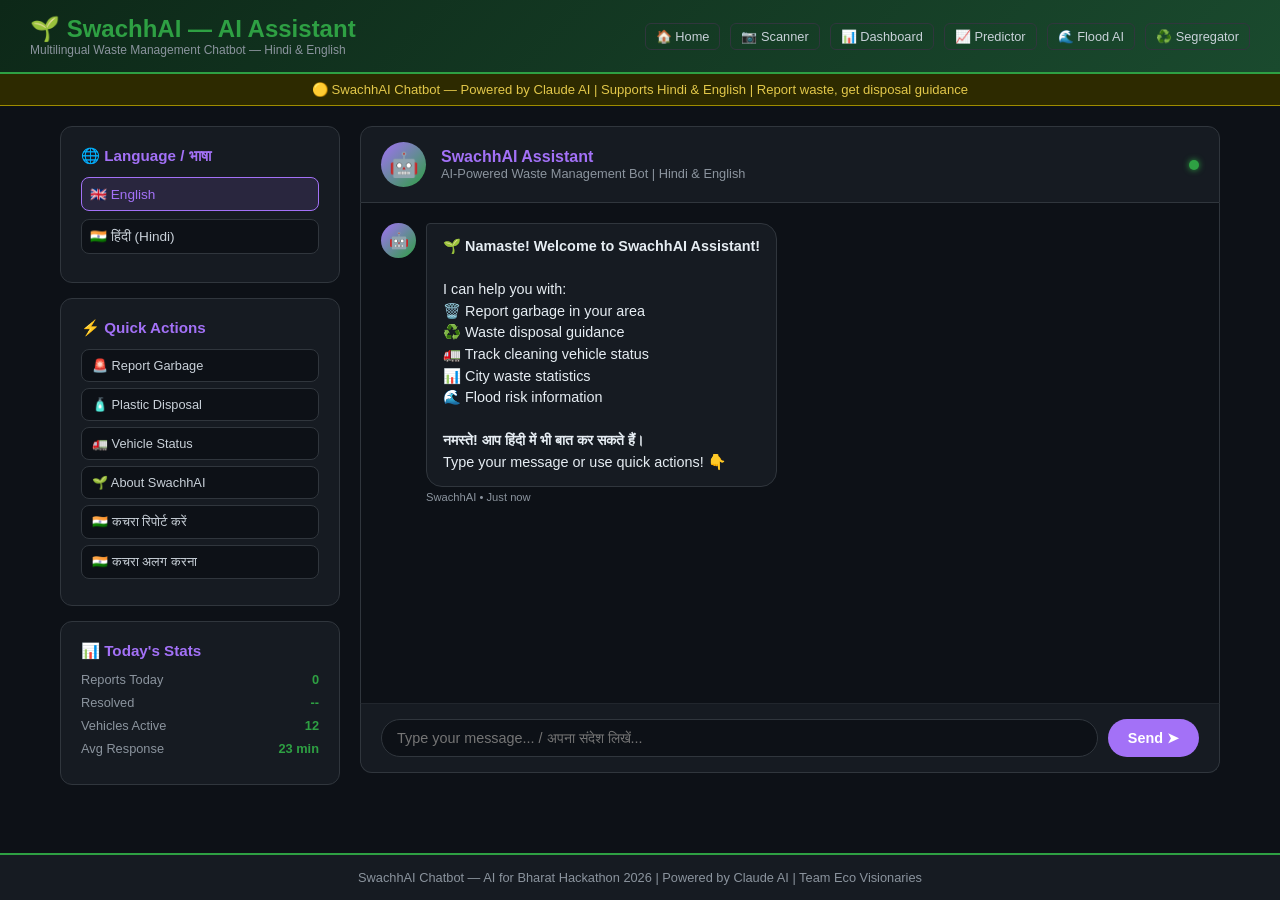
<file: chatbot.html>
<!DOCTYPE html>
<html lang="en">
<head>
    <meta charset="UTF-8">
    <meta name="viewport" content="width=device-width, initial-scale=1.0">
    <title>SwachhAI — AI Chatbot</title>
    <style>
        * { margin: 0; padding: 0; box-sizing: border-box; font-family: 'Segoe UI', sans-serif; }
        body { background: #0d1117; color: #e6edf3; min-height: 100vh; display: flex; flex-direction: column; }
        .header {
            background: linear-gradient(135deg, #0d2818, #1a4a2e);
            padding: 15px 30px;
            display: flex; justify-content: space-between; align-items: center;
            border-bottom: 2px solid #2ea043;
        }
        .header h1 { font-size: 1.5rem; color: #2ea043; }
        .nav-links { display: flex; gap: 10px; flex-wrap: wrap; }
        .nav-link {
            color: #c9d1d9; text-decoration: none;
            font-size: 0.8rem; padding: 5px 10px;
            border: 1px solid #30363d; border-radius: 6px; transition: all 0.3s;
        }
        .nav-link:hover { background: #2ea043; color: white; }
        .sim-banner {
            background: #2d2a00; border-bottom: 1px solid #9e8c00;
            color: #e3c84a; text-align: center; padding: 8px; font-size: 0.82rem;
        }

        .chat-container {
            display: flex; flex: 1; max-width: 1200px;
            width: 100%; margin: 20px auto; padding: 0 20px;
            gap: 20px;
        }

        /* Sidebar */
        .sidebar {
            width: 280px; flex-shrink: 0;
        }
        .sidebar-card {
            background: #161b22; border: 1px solid #30363d;
            border-radius: 12px; padding: 20px; margin-bottom: 15px;
        }
        .sidebar-card h3 { color: #a371f7; font-size: 0.95rem; margin-bottom: 12px; }
        .lang-btn {
            width: 100%; padding: 8px; margin-bottom: 8px;
            background: #0d1117; border: 1px solid #30363d;
            color: #c9d1d9; border-radius: 8px; cursor: pointer;
            font-size: 0.85rem; transition: all 0.3s; text-align: left;
        }
        .lang-btn.active { background: #a371f722; border-color: #a371f7; color: #a371f7; }
        .lang-btn:hover { border-color: #a371f7; }

        .quick-btn {
            width: 100%; padding: 8px 10px; margin-bottom: 6px;
            background: #0d1117; border: 1px solid #30363d;
            color: #c9d1d9; border-radius: 8px; cursor: pointer;
            font-size: 0.8rem; transition: all 0.3s; text-align: left;
        }
        .quick-btn:hover { background: #a371f722; border-color: #a371f7; color: #a371f7; }

        .stat-row { display: flex; justify-content: space-between; margin-bottom: 8px; }
        .stat-key { font-size: 0.8rem; color: #8b949e; }
        .stat-val { font-size: 0.8rem; font-weight: bold; color: #2ea043; }

        /* Chat */
        .chat-main { flex: 1; display: flex; flex-direction: column; }

        .chat-header {
            background: #161b22; border: 1px solid #30363d;
            border-radius: 12px 12px 0 0; padding: 15px 20px;
            display: flex; align-items: center; gap: 15px;
        }
        .bot-avatar {
            width: 45px; height: 45px; border-radius: 50%;
            background: linear-gradient(135deg, #a371f7, #2ea043);
            display: flex; align-items: center; justify-content: center;
            font-size: 1.5rem;
        }
        .bot-info h3 { color: #a371f7; font-size: 1rem; }
        .bot-info p { color: #8b949e; font-size: 0.8rem; }
        .online-dot {
            width: 10px; height: 10px; background: #2ea043;
            border-radius: 50%; margin-left: auto;
            box-shadow: 0 0 6px #2ea043;
            animation: pulse 2s infinite;
        }
        @keyframes pulse {
            0%, 100% { opacity: 1; }
            50% { opacity: 0.4; }
        }

        .chat-messages {
            flex: 1; background: #0d1117;
            border-left: 1px solid #30363d;
            border-right: 1px solid #30363d;
            padding: 20px; overflow-y: auto;
            min-height: 400px; max-height: 500px;
            display: flex; flex-direction: column; gap: 15px;
        }

        .message { display: flex; gap: 10px; max-width: 85%; }
        .message.user { align-self: flex-end; flex-direction: row-reverse; }
        .message.bot { align-self: flex-start; }

        .msg-avatar {
            width: 35px; height: 35px; border-radius: 50%;
            display: flex; align-items: center; justify-content: center;
            font-size: 1rem; flex-shrink: 0;
        }
        .bot .msg-avatar { background: linear-gradient(135deg, #a371f7, #2ea043); }
        .user .msg-avatar { background: #2ea04344; border: 1px solid #2ea043; }

        .msg-bubble {
            padding: 12px 16px; border-radius: 16px;
            font-size: 0.9rem; line-height: 1.5;
        }
        .bot .msg-bubble {
            background: #161b22; border: 1px solid #30363d;
            color: #e6edf3; border-radius: 4px 16px 16px 16px;
        }
        .user .msg-bubble {
            background: #2ea04322; border: 1px solid #2ea043;
            color: #e6edf3; border-radius: 16px 4px 16px 16px;
        }
        .msg-time { font-size: 0.7rem; color: #8b949e; margin-top: 4px; }

        .typing {
            display: none; align-self: flex-start;
            background: #161b22; border: 1px solid #30363d;
            padding: 12px 16px; border-radius: 16px;
        }
        .typing-dots span {
            display: inline-block; width: 8px; height: 8px;
            background: #a371f7; border-radius: 50%; margin: 0 2px;
            animation: bounce 1.2s infinite;
        }
        .typing-dots span:nth-child(2) { animation-delay: 0.2s; }
        .typing-dots span:nth-child(3) { animation-delay: 0.4s; }
        @keyframes bounce {
            0%, 100% { transform: translateY(0); }
            50% { transform: translateY(-6px); }
        }

        .chat-input-area {
            background: #161b22;
            border: 1px solid #30363d;
            border-radius: 0 0 12px 12px;
            border-top: 1px solid #21262d;
            padding: 15px 20px;
            display: flex; gap: 10px;
        }
        .chat-input {
            flex: 1; background: #0d1117;
            border: 1px solid #30363d; color: #e6edf3;
            padding: 10px 15px; border-radius: 25px;
            font-size: 0.9rem; outline: none;
            transition: border-color 0.3s;
        }
        .chat-input:focus { border-color: #a371f7; }
        .send-btn {
            background: #a371f7; color: white;
            border: none; padding: 10px 20px;
            border-radius: 25px; cursor: pointer;
            font-size: 0.9rem; font-weight: bold;
            transition: all 0.3s;
        }
        .send-btn:hover { background: #8b5cf6; transform: scale(1.05); }

        .footer {
            background: #161b22; border-top: 2px solid #2ea043;
            padding: 15px; text-align: center;
            color: #8b949e; font-size: 0.8rem; margin-top: 20px;
        }

        @media (max-width: 768px) {
            .chat-container { flex-direction: column; }
            .sidebar { width: 100%; }
            .header { flex-direction: column; gap: 10px; }
        }
    </style>
</head>
<body>

<div class="header">
    <div>
        <h1>🌱 SwachhAI — AI Assistant</h1>
        <p style="color:#8b949e; font-size:0.75rem;">Multilingual Waste Management Chatbot — Hindi & English</p>
    </div>
    <nav class="nav-links">
        <a href="index.html" class="nav-link">🏠 Home</a>
        <a href="scanner.html" class="nav-link">📷 Scanner</a>
        <a href="dashboard.html" class="nav-link">📊 Dashboard</a>
        <a href="predict.html" class="nav-link">📈 Predictor</a>
        <a href="flood.html" class="nav-link">🌊 Flood AI</a>
        <a href="segregate.html" class="nav-link">♻️ Segregator</a>
    </nav>
</div>

<div class="sim-banner">
    🟡 SwachhAI Chatbot — Powered by Claude AI | Supports Hindi & English | Report waste, get disposal guidance
</div>

<div class="chat-container">

    <!-- Sidebar -->
    <div class="sidebar">

        <div class="sidebar-card">
            <h3>🌐 Language / भाषा</h3>
            <button class="lang-btn active" id="btnEn" onclick="setLang('en')">
                🇬🇧 English
            </button>
            <button class="lang-btn" id="btnHi" onclick="setLang('hi')">
                🇮🇳 हिंदी (Hindi)
            </button>
        </div>

        <div class="sidebar-card">
            <h3>⚡ Quick Actions</h3>
            <button class="quick-btn" onclick="quickSend('Report garbage near my area')">
                🚨 Report Garbage
            </button>
            <button class="quick-btn" onclick="quickSend('How to dispose plastic waste?')">
                🧴 Plastic Disposal
            </button>
            <button class="quick-btn" onclick="quickSend('When will cleaning vehicle come?')">
                🚛 Vehicle Status
            </button>
            <button class="quick-btn" onclick="quickSend('What is SwachhAI?')">
                🌱 About SwachhAI
            </button>
            <button class="quick-btn" onclick="quickSend('मेरे पास कचरा जमा हो गया है')">
                🇮🇳 कचरा रिपोर्ट करें
            </button>
            <button class="quick-btn" onclick="quickSend('कचरे को कैसे अलग करें?')">
                🇮🇳 कचरा अलग करना
            </button>
        </div>

        <div class="sidebar-card">
            <h3>📊 Today's Stats</h3>
            <div class="stat-row">
                <span class="stat-key">Reports Today</span>
                <span class="stat-val" id="reportsCount">0</span>
            </div>
            <div class="stat-row">
                <span class="stat-key">Resolved</span>
                <span class="stat-val">--</span>
            </div>
            <div class="stat-row">
                <span class="stat-key">Vehicles Active</span>
                <span class="stat-val">12</span>
            </div>
            <div class="stat-row">
                <span class="stat-key">Avg Response</span>
                <span class="stat-val">23 min</span>
            </div>
        </div>

    </div>

    <!-- Chat -->
    <div class="chat-main">
        <div class="chat-header">
            <div class="bot-avatar">🤖</div>
            <div class="bot-info">
                <h3>SwachhAI Assistant</h3>
                <p>AI-Powered Waste Management Bot | Hindi & English</p>
            </div>
            <div class="online-dot"></div>
        </div>

        <div class="chat-messages" id="chatMessages">
            <!-- Welcome message -->
            <div class="message bot">
                <div class="msg-avatar">🤖</div>
                <div>
                    <div class="msg-bubble">
                        🌱 <b>Namaste! Welcome to SwachhAI Assistant!</b><br><br>
                        I can help you with:<br>
                        🗑️ Report garbage in your area<br>
                        ♻️ Waste disposal guidance<br>
                        🚛 Track cleaning vehicle status<br>
                        📊 City waste statistics<br>
                        🌊 Flood risk information<br><br>
                        <b>नमस्ते! आप हिंदी में भी बात कर सकते हैं।</b><br>
                        Type your message or use quick actions! 👇
                    </div>
                    <div class="msg-time">SwachhAI • Just now</div>
                </div>
            </div>
        </div>

        <div class="typing" id="typing">
            <div class="typing-dots">
                <span></span><span></span><span></span>
            </div>
        </div>

        <div class="chat-input-area">
            <input
                type="text"
                class="chat-input"
                id="chatInput"
                placeholder="Type your message... / अपना संदेश लिखें..."
                onkeypress="if(event.key==='Enter') sendMessage()"
            >
            <button class="send-btn" onclick="sendMessage()">Send ➤</button>
        </div>
    </div>

</div>

<div class="footer">
    SwachhAI Chatbot — AI for Bharat Hackathon 2026 | Powered by Claude AI | Team Eco Visionaries
</div>

<script>
let currentLang = 'en';
let reportCount = 0;
const conversationHistory = [];

function setLang(lang) {
    currentLang = lang;
    document.getElementById('btnEn').classList.toggle('active', lang === 'en');
    document.getElementById('btnHi').classList.toggle('active', lang === 'hi');
}

function quickSend(text) {
    document.getElementById('chatInput').value = text;
    sendMessage();
}

function getTime() {
    return new Date().toLocaleTimeString([], { hour: '2-digit', minute: '2-digit' });
}

function addMessage(text, sender) {
    const messages = document.getElementById('chatMessages');
    const div = document.createElement('div');
    div.className = `message ${sender}`;
    div.innerHTML = `
        <div class="msg-avatar">${sender === 'bot' ? '🤖' : '👤'}</div>
        <div>
            <div class="msg-bubble">${text}</div>
            <div class="msg-time">${sender === 'bot' ? 'SwachhAI' : 'You'} • ${getTime()}</div>
        </div>
    `;
    messages.appendChild(div);
    messages.scrollTop = messages.scrollHeight;
}

async function sendMessage() {
    const input = document.getElementById('chatInput');
    const text = input.value.trim();
    if (!text) return;

    input.value = '';
    addMessage(text, 'user');

    // Check if report
    if (text.toLowerCase().includes('report') ||
        text.includes('कचरा') || text.includes('garbage') ||
        text.includes('waste') || text.includes('रिपोर्ट')) {
        reportCount++;
        document.getElementById('reportsCount').textContent = reportCount;
    }

    // Show typing
    const typing = document.getElementById('typing');
    typing.style.display = 'flex';

    // Add to history
    conversationHistory.push({ role: "user", content: text });

    try {
        const systemPrompt = `You are SwachhAI Assistant, an AI-powered waste management chatbot for Indian cities. You help citizens report garbage, get disposal guidance, track cleaning vehicles, and learn about waste management.

You support both Hindi and English. If the user writes in Hindi, respond in Hindi. If in English, respond in English.

You know these facts:
- India generates 62 million tonnes of waste annually
- SwachhAI uses AI cameras to detect waste types: Plastic, Organic, Paper, Metal
- Cleaning vehicles are deployed based on AI route optimization
- Average response time is 23 minutes after reporting
- Plastic goes in BLUE bin, Organic in GREEN bin, Paper in YELLOW bin, Metal in RED bin
- SwachhAI covers all 75 wards in Patna and is expanding to other cities
- For flood risk areas, waste blocking drains is critical
- Municipal corporations can use SwachhAI dashboard to monitor all 6 PMC circles

Keep responses concise, helpful and friendly. Use emojis. For garbage reports, confirm the report and give a ticket number like SWA-${Math.floor(Math.random()*9000)+1000}.`;

        const response = await fetch("https://api.anthropic.com/v1/messages", {
            method: "POST",
            headers: { "Content-Type": "application/json" },
            body: JSON.stringify({
                model: "claude-sonnet-4-6",
                max_tokens: 1000,
                system: systemPrompt,
                messages: conversationHistory
            })
        });

        const data = await response.json();
        const reply = data.content[0].text;

        conversationHistory.push({ role: "assistant", content: reply });

        typing.style.display = 'none';
        addMessage(reply.replace(/\n/g, '<br>'), 'bot');

    } catch (error) {
        typing.style.display = 'none';

        // Fallback responses when API unavailable
        const fallbacks = {
            report: `✅ <b>Garbage Report Registered!</b><br><br>🎫 Ticket: <b>SWA-${Math.floor(Math.random()*9000)+1000}</b><br>📍 Location: Being GPS tagged<br>🚛 Vehicle dispatched — ETA: ~23 minutes<br>📱 You will receive SMS confirmation<br><br>Thank you for keeping your city clean! 🌱`,
            plastic: `🧴 <b>Plastic Waste Disposal Guide:</b><br><br>✅ Rinse plastic bottles before disposal<br>✅ Place in <b>BLUE bin</b><br>✅ Remove caps and labels if possible<br>✅ Flatten bottles to save space<br><br>⚠️ Plastic takes 400+ years to decompose<br>🌱 SwachhAI collects plastic for recycling every Tuesday & Friday`,
            hindi: `नमस्ते! 🙏<br><br>🗑️ <b>SwachhAI आपकी मदद के लिए यहाँ है!</b><br><br>आप ये कर सकते हैं:<br>• कचरे की रिपोर्ट करें<br>• कचरा अलग करने की जानकारी लें<br>• सफाई गाड़ी की स्थिति जानें<br><br>कचरे को इस तरह अलग करें:<br>🔵 नीला डिब्बा — प्लास्टिक<br>🟢 हरा डिब्बा — खाना/सब्जी<br>🟡 पीला डिब्बा — कागज<br>🔴 लाल डिब्बा — धातु`,
            vehicle: `🚛 <b>Cleaning Vehicle Status:</b><br><br>✅ 12 vehicles currently active<br>📍 Nearest vehicle: 1.2 km away<br>⏱️ Estimated arrival: 18 minutes<br>🛣️ Current route: Boring Road → Gardanibagh<br><br>🤖 AI has optimized today's route saving 40% fuel<br>Track live on our <a href="dashboard.html" style="color:#2ea043">Dashboard →</a>`,
            swachhai: `🌱 <b>About SwachhAI:</b><br><br>SwachhAI is India's first AI-powered solar waste intelligence system.<br><br>🧠 <b>AI Features:</b><br>• Real-time waste detection (85%+ accuracy)<br>• LSTM waste prediction (24-48 hrs)<br>• GPS hotspot mapping<br>• Multilingual alerts<br>• Flood risk intelligence<br><br>☀️ <b>Solar Powered:</b> Zero fuel, zero emissions<br>🏙️ <b>Coverage:</b> 4,000+ Indian municipalities planned<br><br><a href="index.html" style="color:#2ea043">Learn more →</a>`,
            default: `🤖 <b>SwachhAI Assistant</b><br><br>I can help you with:<br>🗑️ Report garbage — type "report garbage"<br>♻️ Disposal guide — type "how to dispose [waste type]"<br>🚛 Vehicle tracking — type "vehicle status"<br>📊 City stats — type "city statistics"<br>🌊 Flood risk — visit our <a href="flood.html" style="color:#2ea043">Flood AI →</a><br><br><i>Note: Full AI responses require API connection</i>`
        };

        const msg = text.toLowerCase();
        let reply = fallbacks.default;
        if (msg.includes('report') || msg.includes('garbage') || msg.includes('कचरा')) reply = fallbacks.report;
        else if (msg.includes('plastic') || msg.includes('प्लास्टिक')) reply = fallbacks.plastic;
        else if (msg.includes('vehicle') || msg.includes('गाड़ी') || msg.includes('truck')) reply = fallbacks.vehicle;
        else if (msg.includes('swachhai') || msg.includes('what is') || msg.includes('about')) reply = fallbacks.swachhai;
        else if (currentLang === 'hi' || msg.includes('हिंदी') || msg.includes('नमस्ते')) reply = fallbacks.hindi;

        addMessage(reply, 'bot');
    }
}
</script>
</body>
</html>
</file>
